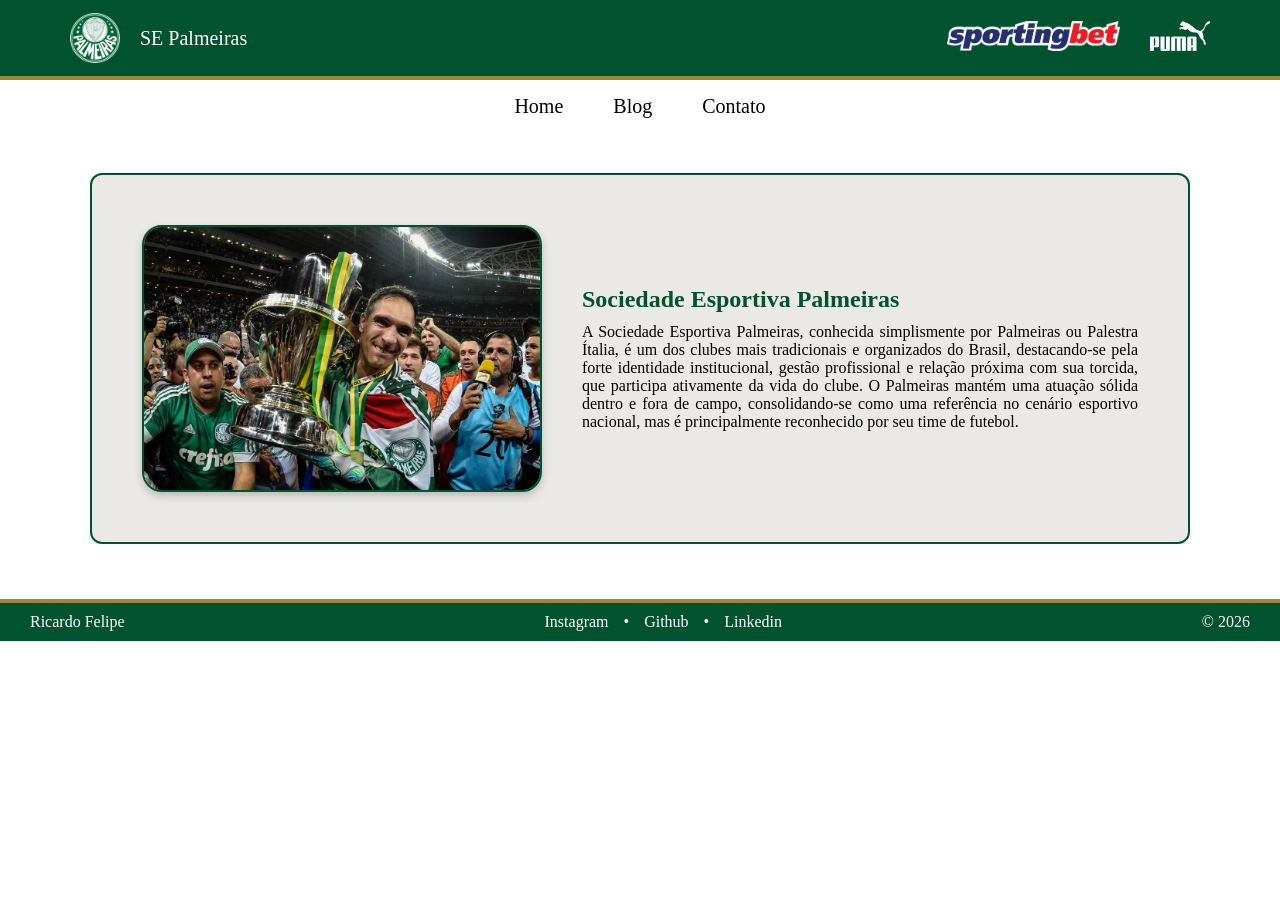
<file: index.html>
<!DOCTYPE html>
<html lang="pt-br">

<head>
    <meta charset="UTF-8">
    <meta name="viewport" content="width=device-width, initial-scale=1.0">
    <title>Palmeiras - Home</title>
    <link rel="icon" href="images/Símbolo-Palmeiras.png">
    <link rel="stylesheet" href="style.css">
</head>

<body>
    <header>
        <div class="header-container">
            <nav>
                <a class="logo-site" href="index.html">
                    <img class="escudo-palmeiras" src="images/Escudo-Palmeiras.png" alt="Escudo do Palmeiras">
                    <span>SE Palmeiras</span>
                </a>
            </nav>
            <aside class="patrocinadores">
                <a href="https://www.sportingbet.bet.br/pt-br/sports">
                    <img class="logo-sportingbet" src="images/Logo-Sportingbet.png" alt="Logo do Sportingbet">
                </a>
                <a href="https://br.puma.com/">
                    <img class="logo-puma" src="images/Logo-Puma.png" alt="Logo da Puma">
                </a>
            </aside>
        </div>
    </header>

    <main>
        <div>
            <nav class="navbar">
                <ul>
                    <li><a href="index.html">Home</a></li>
                    <li><a href="blog.html">Blog</a></li>
                    <li><a href="contact.html">Contato</a></li>
                </ul>
            </nav>
        </div>
        <article class="article-index">
            <div class="conteudo-index">
                <div>
                    <img class="imagem-palmeiras-index" src="images/Palmeiras-Comemoração.jpg" alt="Jogadores do Palmeiras Comemorando">
                </div>
                <div class="texto-index">
                    <h1>Sociedade Esportiva Palmeiras</h1>
                    <p>A Sociedade Esportiva Palmeiras, conhecida simplismente por Palmeiras ou Palestra Ítalia, é um dos clubes mais tradicionais e organizados do Brasil, destacando-se pela forte identidade institucional, gestão profissional e relação próxima com sua torcida, que participa ativamente da vida do clube. O Palmeiras mantém uma atuação sólida dentro e fora de campo, consolidando-se como uma referência no cenário esportivo nacional, mas é principalmente reconhecido por seu time de futebol.</p>
                </div>
                </div>
        </article>
    </main>

    <footer>
        <div class="footer-container">
            <p>Ricardo Felipe</p>
            <nav class="redes-sociais">
                <a href="https://www.instagram.com/ricardo.fe14/">Instagram</a>
                <span>•</span>
                <a href="https://github.com/Ricardo2357">Github</a>
                <span>•</span>
                <a href="https://www.linkedin.com/in/ricardo-sousa-798043377/">Linkedin</a>
            </nav>
            <p>&copy; 2026</p>
        </div>
    </footer>
</body>
</html>
</file>
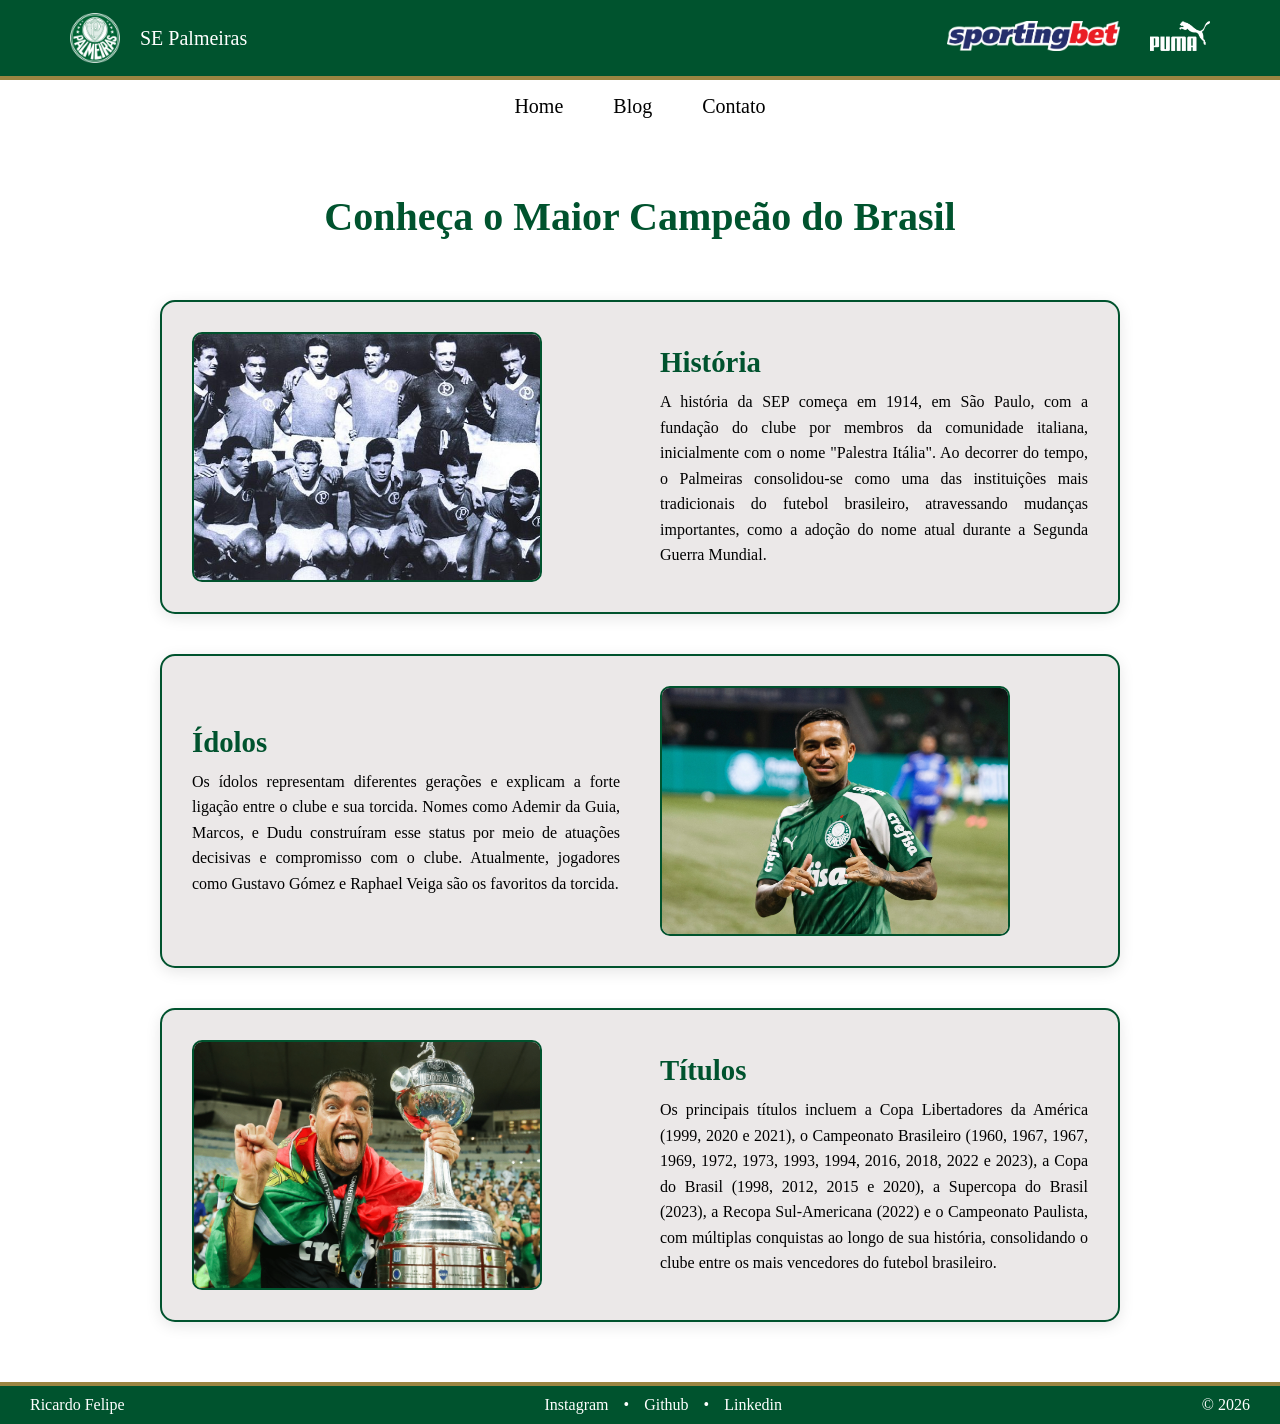
<file: blog.html>
<!DOCTYPE html>
<html lang="pt-br">

<head>
    <meta charset="UTF-8">
    <meta name="viewport" content="width=device-width, initial-scale=1.0">
    <title>Palmeiras - Blog</title>
    <link rel="icon" href="images/Símbolo-Palmeiras.png">
    <link rel="stylesheet" href="style.css">
</head>

<body>
    <header>
        <div class="header-container">
            <nav>
                <a class="logo-site" href="index.html">
                    <img class="escudo-palmeiras" src="images/Escudo-Palmeiras.png" alt="Escudo do Palmeiras">
                    <span>SE Palmeiras</span>
                </a>
            </nav>
            <aside class="patrocinadores">
                <a href="https://www.sportingbet.bet.br/pt-br/sports">
                    <img class="logo-sportingbet" src="images/Logo-Sportingbet.png" alt="Logo do Sportingbet">
                </a>
                <a href="https://br.puma.com/">
                    <img class="logo-puma" src="images/Logo-Puma.png" alt="Logo da Puma">
                </a>
            </aside>
        </div>
    </header>

    <main>
        <div>
            <nav class="navbar">
                <ul>
                    <li><a href="index.html">Home</a></li>
                    <li><a href="blog.html">Blog</a></li>
                    <li><a href="contact.html">Contato</a></li>
                </ul>
            </nav>
        </div>
        <section class="container-blog">
            <h1>Conheça o Maior Campeão do Brasil</h1>
            <article class="card-artigo">
                <div>
                    <img class="imagem-antiga-palmeiras" src="images/História-Palmeiras.jpg" alt="Imagem Antiga do Palmeiras">
                </div>
                <div>
                    <h3>História</h3>
                    <p>A história da SEP começa em 1914, em São Paulo, com a fundação do clube por membros da comunidade italiana, inicialmente com o nome "Palestra Itália". Ao decorrer do tempo, o Palmeiras consolidou-se como uma das instituições mais tradicionais do futebol brasileiro, atravessando mudanças importantes, como a adoção do nome atual durante a Segunda Guerra Mundial.</p>
                </div>
            </article>
            <article class="card-artigo reverso">
                <div>
                    <img class="imagem-dudu-palmeiras" src="images/Ídolos-Palmeiras.jpg" alt="Ídolos do Palmeiras">
                </div>
                <div>
                    <h3>Ídolos</h3>
                    <p>Os ídolos representam diferentes gerações e explicam a forte ligação entre o clube e sua torcida. Nomes como Ademir da Guia, Marcos, e Dudu construíram esse status por meio de atuações decisivas e compromisso com o clube. Atualmente, jogadores como Gustavo Gómez e Raphael Veiga são os favoritos da torcida.</p>
                </div>
            </article>
            <article class="card-artigo">
                <div>
                    <img class="imagem-taça-palmeiras" src="images/Taça-Libertadores-Palmeiras.png" alt="Taça Libertadores do Palmeiras">
                </div>
                <div>
                    <h3>Títulos</h3>
                    <p>Os principais títulos incluem a Copa Libertadores da América (1999, 2020 e 2021), o Campeonato Brasileiro (1960, 1967, 1967, 1969, 1972, 1973, 1993, 1994, 2016, 2018, 2022 e 2023), a Copa do Brasil (1998, 2012, 2015 e 2020), a Supercopa do Brasil (2023), a Recopa Sul-Americana (2022) e o Campeonato Paulista, com múltiplas conquistas ao longo de sua história, consolidando o clube entre os mais vencedores do futebol brasileiro.</p>
                </div>
            </article>
        </section>
    </main>

    <footer>
        <div class="footer-container">
            <p>Ricardo Felipe</p>
            <nav class="redes-sociais">
                <a href="https://www.instagram.com/ricardo.fe14/">Instagram</a>
                <span>•</span>
                <a href="https://github.com/Ricardo2357">Github</a>
                <span>•</span>
                <a href="https://www.linkedin.com/in/ricardo-sousa-798043377/">Linkedin</a>
            </nav>
            <p>&copy; 2026</p>
        </div>
    </footer>
</body>
</html>
</file>
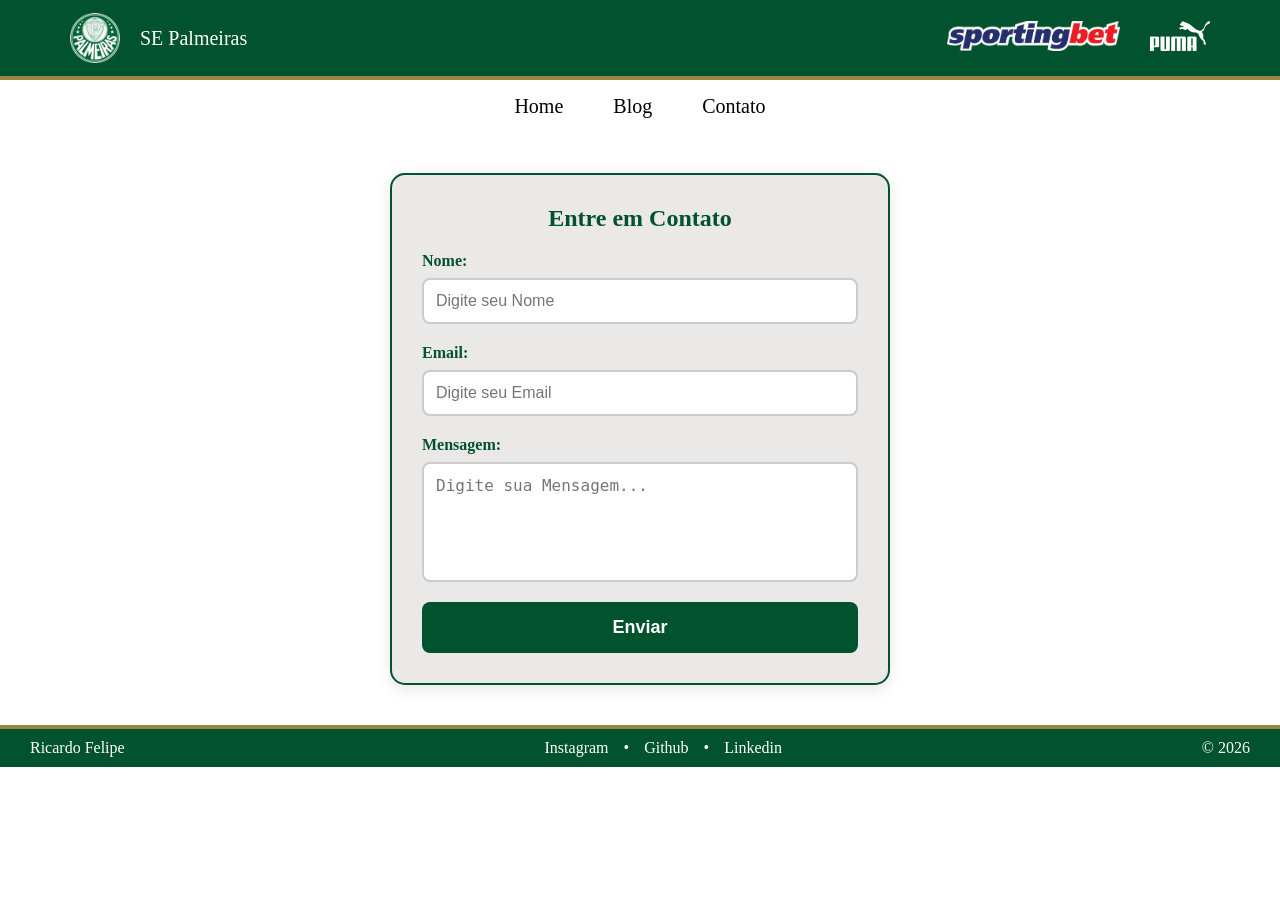
<file: contact.html>
<!DOCTYPE html>
<html lang="pt-br">

<head>
    <meta charset="UTF-8">
    <meta name="viewport" content="width=device-width, initial-scale=1.0">
    <title>Palmeiras - Contato</title>
    <link rel="icon" href="images/Símbolo-Palmeiras.png">
    <link rel="stylesheet" href="style.css">
</head>

<body>
    <header>
        <div class="header-container">
            <nav>
                <a class="logo-site" href="index.html">
                    <img class="escudo-palmeiras" src="images/Escudo-Palmeiras.png" alt="Escudo do Palmeiras">
                    <span>SE Palmeiras</span>
                </a>
            </nav>
            <aside class="patrocinadores">
                <a href="https://www.sportingbet.bet.br/pt-br/sports">
                    <img class="logo-sportingbet" src="images/Logo-Sportingbet.png" alt="Logo do Sportingbet">
                </a>
                <a href="https://br.puma.com/">
                    <img class="logo-puma" src="images/Logo-Puma.png" alt="Logo da Puma">
                </a>
            </aside>
        </div>
    </header>

    <main>
        <div>
            <nav class="navbar">
                <ul>
                    <li><a href="index.html">Home</a></li>
                    <li><a href="blog.html">Blog</a></li>
                    <li><a href="contact.html">Contato</a></li>
                </ul>
            </nav>
        </div>
        <section class="conteudo-container">
            <h2>Entre em Contato</h2>
            <form>
                <label for="nome">Nome:</label>
                <input type="text" id="nome" placeholder="Digite seu Nome" required>

                <label for="email">Email:</label>
                <input type="email" id="email" placeholder="Digite seu Email" required>

                <label for="mensagem">Mensagem:</label>
                <textarea name="mensagem" id="mensagem" placeholder="Digite sua Mensagem..." required></textarea>

                <button type="submit">Enviar</button>
            </form>
        </section>
    </main>

    <footer>
        <div class="footer-container">
            <p>Ricardo Felipe</p>
            <nav class="redes-sociais">
                <a href="https://www.instagram.com/ricardo.fe14/">Instagram</a>
                <span>•</span>
                <a href="https://github.com/Ricardo2357">Github</a>
                <span>•</span>
                <a href="https://www.linkedin.com/in/ricardo-sousa-798043377/">Linkedin</a>
            </nav>
            <p>&copy; 2026</p>
        </div>
    </footer>
</body>
</html>
</file>
<file: style.css>
* {
    box-sizing: border-box;
    padding: 0;
    margin: 0;
}

body {
    font-family: 'Times New Roman', Times, serif;
}

body a {
    text-decoration: none;
}

main {
    min-height: 519px;
}

.navbar {
    display: flex;
    justify-content: center;
    padding: 15px;
}

.navbar ul {
    display: flex;
    justify-content: center;
    list-style: none;
    gap: 50px;
}

.navbar ul li a {
    color: #000000;       
    font-size: 20px;
}

.navbar a {
    display: inline-block;
    transition: transform 0.3s ease;
}

.navbar a:hover {
    transform: scale(1.1); 
}

/*
========
Header
========
*/

header {
    background-color: #00532e;
    border-bottom: 4px solid #9b8542;
    padding: 13px 70px;
}

.header-container {
    display: flex;
    justify-content: space-between;
}

.logo-site {
    display: flex;
    align-items: center;
    gap: 20px;
}

.escudo-palmeiras {
    height: 50px;
}

.header-container span {
    color: #ffffff;
    font-size: 20px;
}

.patrocinadores {
    display: flex;
    align-items: center;
    gap: 30px;
}

.logo-sportingbet {
    height: 30px;
    transition: transform 0.3s ease;
}

.logo-sportingbet:hover {
    transform: scale(1.1);
} 

.logo-puma {
    height: 30px;
    filter: invert(1);
    transition: transform 0.3s ease;
}

.logo-puma:hover {
    transform: scale(1.1);
} 

/*
========
Footer
========
*/

footer {
    background-color: #00532e;
    border-top: 4px solid #9b8542;
    padding: 10px 30px;
    color: #ffffff;
}

.footer-container {
    display: flex;
    justify-content: space-between;
    align-items: center;
}

.redes-sociais {
    display: flex;
    gap: 15px;
}

footer a {
    color: #ffffff;
}

footer a:hover {
    text-decoration: underline;
}

/*
========
Index
========
*/

.article-index {
    background-color: #ebe8e8;
    border: 2px solid #00532e;
    border-radius: 12px;
    padding: 50px; 
    margin: 40px auto; 
    max-width: 1100px; 
    width: 90%;      
}

.conteudo-index {
    display: flex;          
    align-items: center;     
    justify-content: center;
    gap: 40px;                      
}

.imagem-palmeiras-index {
    border-radius: 20px;    
    max-width: 400px;        
    width: 100%;             
    height: auto;            
    display: block;         
    box-shadow: 0 4px 8px rgba(0,0,0,0.2);
    border: 2px solid #00532e;
}

.conteudo-index h1 {
    color: #00532e;
}

.conteudo-index p {
    margin-top: 10px;
    text-align: justify;
}

.texto-index {
    flex: 1;                
}

/*
=======
Blog
=======
*/

.container-blog {
    max-width: 1000px;
    margin: 40px auto;
    padding: 20px;
    display: flex;
    flex-direction: column;
    gap: 40px; 
}

.container-blog h1 {
    text-align: center;
    color: #00532e;
    margin-bottom: 20px;
    font-size: 2.5rem;
}

.card-artigo {
    display: flex;
    align-items: center; 
    gap: 40px;
    background-color: #ebe8e8;
    border: 2px solid #00532e;
    border-radius: 15px;
    padding: 30px;
    overflow: hidden; 
    box-shadow: 0 4px 15px rgba(0,0,0,0.1);
}

.card-artigo.reverso {
    flex-direction: row-reverse;
}

.card-artigo img {
    width: 350px; 
    height: 250px;
    object-fit: cover; 
    border-radius: 10px;
    border: 2px solid #00532e;
    display: block;
}

.card-artigo div {
    flex: 1;
}

.card-artigo h3 {
    color: #00532e;
    font-size: 1.8rem;
    margin-bottom: 10px;
}

.card-artigo p {
    line-height: 1.6;
    text-align: justify;
    color: #000000;
}

/*
=========
Contact
=========
*/

.conteudo-container {
    max-width: 500px;
    margin: 40px auto;
    padding: 30px;
    background-color: #ebe8e8;
    border-radius: 15px;
    border: 2px solid #00532e;
    box-shadow: 0 4px 15px rgba(0,0,0,0.1);
}

.conteudo-container h2 {
    color: #00532e;
    text-align: center;
    margin-bottom: 20px;
}

form {
    display: flex;
    flex-direction: column;
}

label {
    margin-bottom: 8px;
    color: #00532e;
    font-weight: bold;
}

input, textarea {
    padding: 12px;
    margin-bottom: 20px;
    border: 2px solid #ccc;
    border-radius: 8px;
    font-size: 16px;
    outline: none;
    transition: all 0.3s ease; 
}

input:hover, textarea:hover {
    border-color: #007a43;
}

input:focus, textarea:focus {
    border-color: #00532e;
    box-shadow: 0 0 8px rgba(0, 83, 46, 0.2);
    background-color: #fff;
}

button {
    background-color: #00532e;
    color: white;
    padding: 15px;
    border: none;
    border-radius: 8px;
    font-size: 18px;
    font-weight: bold;
    cursor: pointer;
    transition: background-color 0.3s ease, transform 0.1s ease;
}

button:hover {
    background-color: #007a43;
}

button:active {
    transform: scale(0.96);
    background-color: #004024;
}

textarea {
    resize: none;
    min-height: 120px;
}
</file>
